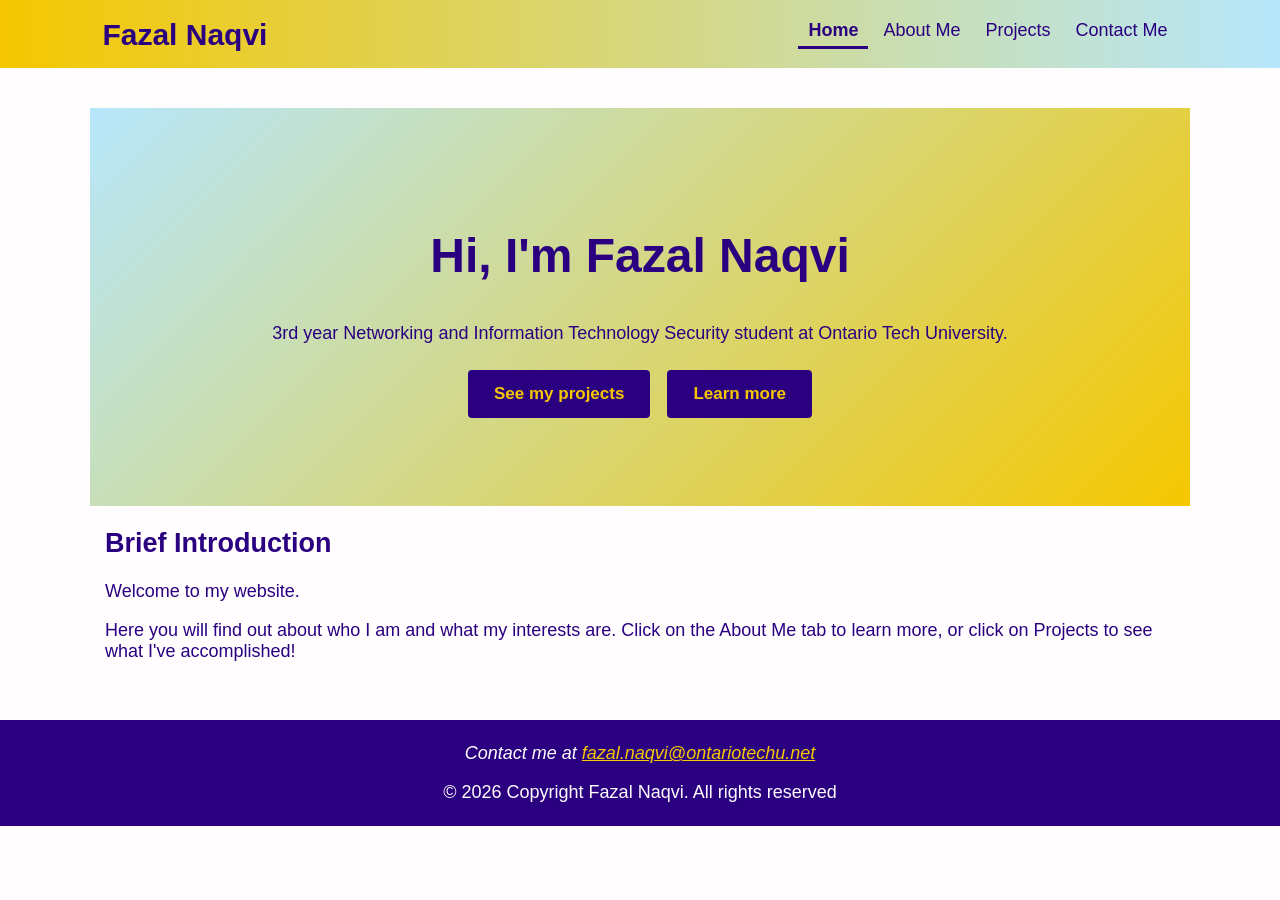
<file: index.html>
<!--Tells the browser that its html-->
<!DOCTYPE html>
<!--Tells the browser that this is an english page-->
<html lang="en">
<head>
    <!--make sure characters show up properly-->
    <meta charset="UTF-8">
    <!--sets the browser tab name-->
    <title>Home | Fazal Naqvi</title>
    <meta name="viewport" content="width=device-width">
    <!-- Full-size screens (laptops and desktops): 960px and wider -->
    <link href="css/laptop.css" rel="stylesheet" type="text/css"
    media="only screen and (min-width:960px)">
    <!-- Tablets: 481px to 959px -->
    <link href="css/tablet.css" rel="stylesheet" type="text/css"
    media="only screen and (min-width:481px) and (max-width:959px)">
    <!-- Smartphones: 480px and narrower -->
    <link href="css/mobile.css" rel="stylesheet" type="text/css"
    media="only screen and (max-width:480px)">
</head>

<!--Everything here is what is viewable on the page-->
<body>
     <!--wrapper holds the whole page so i can style it as one box-->
    <div id="wrapper">
        <header>
            <p class="logo">Fazal Naqvi</p>
            <!-- nav holds the links to all 4 pages. the active class marks the page you're on -->
            <nav>
                <!--link to the home page-->
                <a class="button active" href="index.html">Home</a>
                <!--link to the about me page-->
                <a class="button" href="about.html">About Me</a>
                <!--link to the Projects page-->
                <a class="button" href="projects.html">Projects</a>
                <!--link to the contact me page -->
                <a class="button" href="contact.html">Contact Me</a>
            </nav>
            <!--The clear class style clears float-->
            <div class="clear"></div>
        </header>

        <main>
            <article>
                <!-- hero is the big intro box on the home page, it has the angled gradient -->
                <div class="hero">
                    <!-- main heading of the page -->
                    <h1>Hi, I'm Fazal Naqvi</h1>
                    <p>3rd year Networking and Information Technology Security student at Ontario Tech University.</p>
                    <!-- button that links to the projects page -->
                    <a class="button wide" href="projects.html">See my projects</a>
                    <!-- button that links to the about me page -->
                    <a class="button wide" href="about.html">Learn more</a>
                    <div class="clear"></div>
                </div>
                <!-- section is one part inside the article -->
                <section>
                    <!--smaller heading-->
                    <h2>Brief Introduction</h2>
                    <p>Welcome to my website.</p>
                    <p>Here you will find out about who I am and what my interests are.
                        Click on the About Me tab to learn more, or click on Projects to see
                        what I've accomplished!</p>
                </section>
            </article>
        </main>
        <!-- footer: my email and copyright-->
        <footer>
            <address>
                <p>Contact me at <a href="mailto:fazal.naqvi@ontariotechu.net">fazal.naqvi@ontariotechu.net</a></p>
            </address>
            <!-- copyright line -->
            <p>&copy; 2026 Copyright Fazal Naqvi. All rights reserved</p>
        </footer>
    </div>
</body>
</html>
</file>
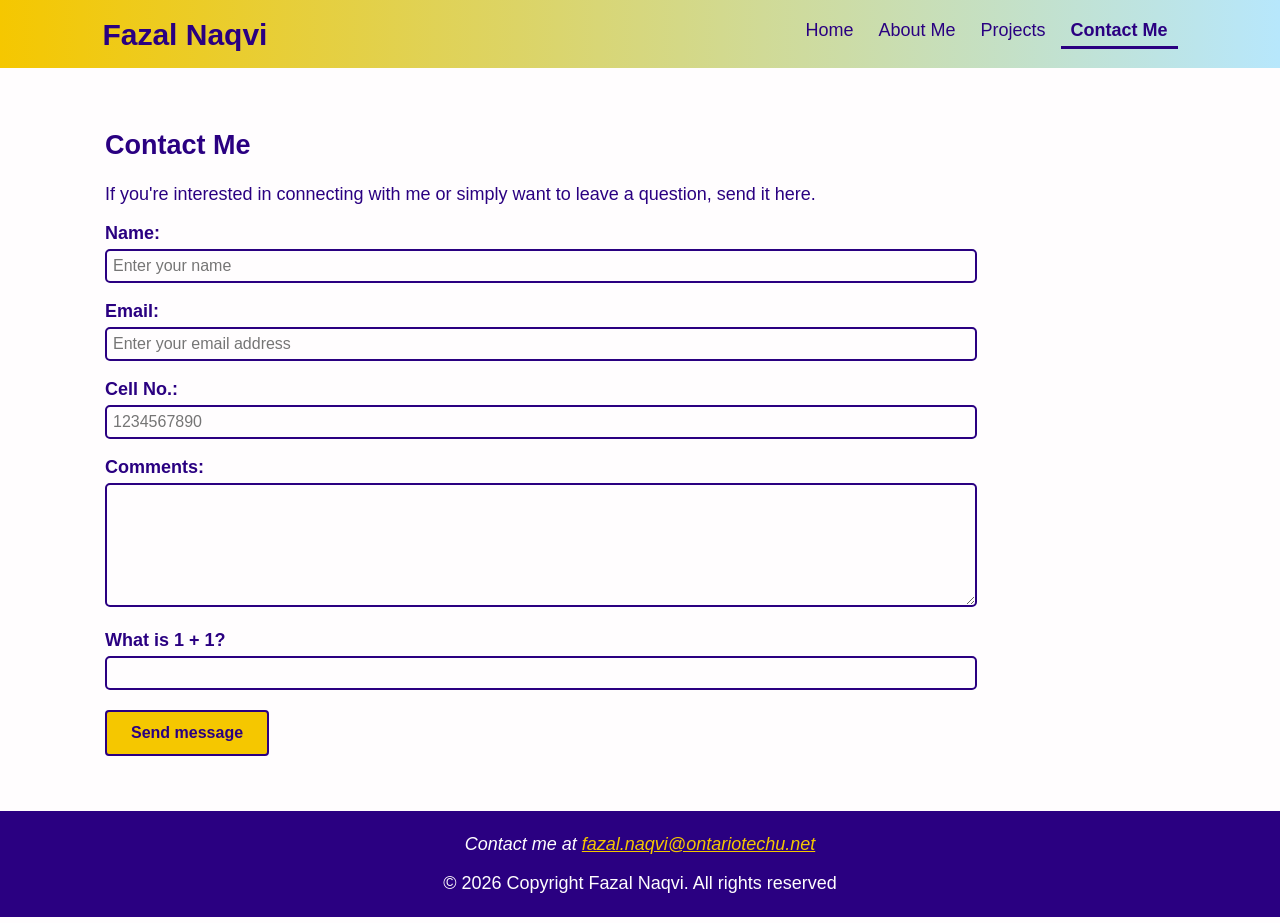
<file: contact.html>
<!--Tells the browser that its html-->
<!DOCTYPE html>
<!--Tells the browser that this is an english page-->
<html lang="en">
<head>
    <!--make sure characters show up properly-->
    <meta charset="UTF-8">
    <!--sets the browser tab name-->
    <title>Contact Me | Fazal Naqvi</title>
    <meta name="viewport" content="width=device-width">
    <!-- Full-size screens (laptops and desktops): 960px and wider -->
    <link href="css/laptop.css" rel="stylesheet" type="text/css"
    media="only screen and (min-width:960px)">
    <!-- Tablets: 481px to 959px -->
    <link href="css/tablet.css" rel="stylesheet" type="text/css"
    media="only screen and (min-width:481px) and (max-width:959px)">
    <!-- Smartphones: 480px and narrower -->
    <link href="css/mobile.css" rel="stylesheet" type="text/css"
    media="only screen and (max-width:480px)">
</head>

<!--Everything here is what is viewable on the page-->
<body>
     <!--wrapper holds the whole page so i can style it as one box-->
    <div id="wrapper">
        <header>
            <p class="logo">Fazal Naqvi</p>
            <!-- nav holds the links to all 4 pages. the active class marks the page you're on -->
            <nav>
                <!--link to the home page-->
                <a class="button" href="index.html">Home</a>
                <!--link to the about me page-->
                <a class="button" href="about.html">About Me</a>
                <!--link to the projects page-->
                <a class="button" href="projects.html">Projects</a>
                <!--link to the contact me page-->
                <a class="button active" href="contact.html">Contact Me</a>
            </nav>
            <!--The clear class style clears float-->
            <div class="clear"></div>
        </header>

          <!--main is part of the page thats different on each page-->
        <main>
            <!--article is the main content of this page-->
            <article>
                <!-- main heading of the page-->
                <h1>Contact Me</h1>
                <p>If you're interested in connecting with me or simply want to leave a question, send it here.</p>
                <!-- Validation uses HTML5 attributes -->
                <!-- form uses formspree to send comments. method post sends the info, name is just a label for the form -->
                <form action="https://formspree.io/f/moejdwke" method="post" name="contact_form">
                    <p>
                        <!--Asks for the users name -->
                        <label for="name">Name:</label><br>
                        <!-- required means you can't leave it empty -->
                        <input type="text" id="name" name="name" placeholder="Enter your name" required>
                    </p>
                    <p>
                        <!--asks for the users email address-->
                        <label for="email">Email:</label><br>
                        <!-- type email checks that it looks like an email address such as having an @ -->
                        <input type="email" id="email" name="email" placeholder="Enter your email address" required>
                    </p>
                    <p>
                        <!--asks for the users phone number-->
                        <label for="phone">Cell No.:</label><br>
                        <!-- tel is for phone numbers. it must have exactly 10 digits. title is the message shown if it's wrong -->
                        <input type="tel" id="phone" name="phone" placeholder="1234567890"
                        pattern="[0-9]{10}" title="Enter 10 digits with no spaces or dashes" required>
                    </p>
                    <p>
                        <!--This is for the user to type their comments-->
                        <label for="comments">Comments:</label><br>
                           <!-- bigger box for longer text. -->
                        <textarea id="comments" name="comments" rows="6" required></textarea>
                    </p>
                    <p>
                        <!-- Verification for the user to answe to make sure they are not a robot-->
                        <label for="human">What is 1 + 1?</label><br>
                        <!--the answer is 2-->
                        <input type="text" id="human" name="human" pattern="2" title="Enter the answer to 1 + 1" required>
                    </p>
                    <!-- button that sends the form. the browser checks all the rules first -->
                    <button type="submit">Send message</button>
                </form>
            </article>
        </main>
        <!-- footer: my email and copyright-->
        <footer>
            <address>
                <p>Contact me at <a href="mailto:fazal.naqvi@ontariotechu.net">fazal.naqvi@ontariotechu.net</a></p>
            </address>
            <!--Copyright line-->
            <p>&copy; 2026 Copyright Fazal Naqvi. All rights reserved</p>
        </footer>
    </div>
</body>
</html>
</file>
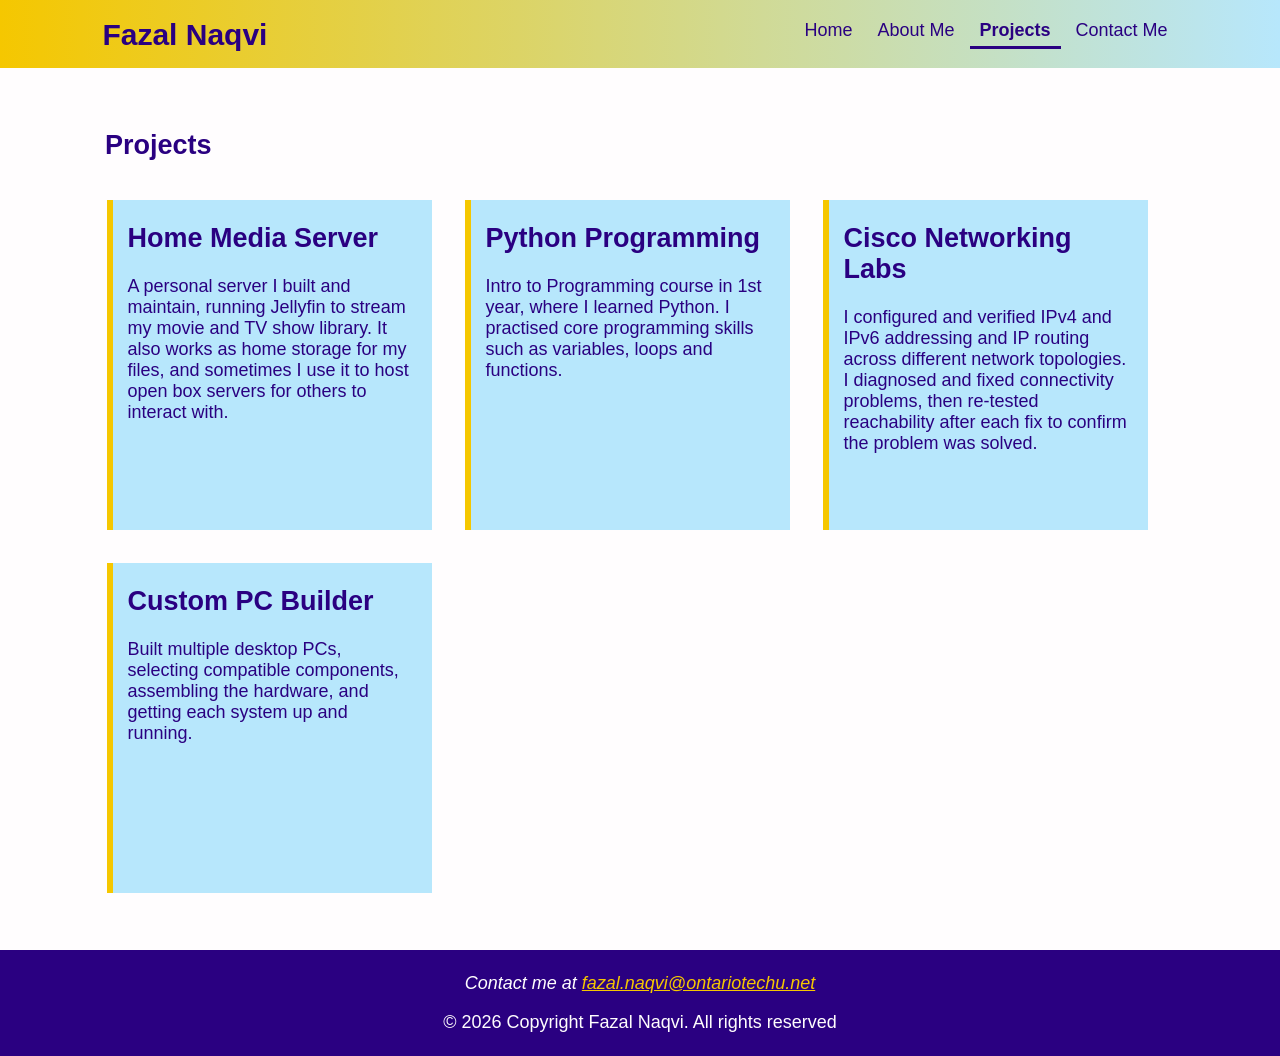
<file: projects.html>
<!--Tells the browser that its html-->
<!DOCTYPE html>
<!--Tells the browser that this is an english page-->
<html lang="en">
<head>
     <!--make sure characters show up properly-->
    <meta charset="UTF-8">
      <!--sets the browser tab name-->
    <title>Projects | Fazal Naqvi</title>
    <meta name="viewport" content="width=device-width">
    <!-- Full-size screens (laptops and desktops): 960px and wider -->
    <link href="css/laptop.css" rel="stylesheet" type="text/css"
    media="only screen and (min-width:960px)">
    <!-- Tablets: 481px to 959px -->
    <link href="css/tablet.css" rel="stylesheet" type="text/css"
    media="only screen and (min-width:481px) and (max-width:959px)">
    <!-- Smartphones: 480px and narrower -->
    <link href="css/mobile.css" rel="stylesheet" type="text/css"
    media="only screen and (max-width:480px)">
</head>

<!--Everything here is what is viewable on the page-->
<body>
    <!--wrapper holds the whole page so i can style it as one box-->
    <div id="wrapper">
        <header>
            <p class="logo">Fazal Naqvi</p>
            <!-- nav holds the links to all 4 pages. the active class marks the page you're on -->
            <nav>
                <!--link to the home page-->
                <a class="button" href="index.html">Home</a>
                <!--link to the about me page-->
                <a class="button" href="about.html">About Me</a>
                <!--link to the projects page-->
                <a class="button active" href="projects.html">Projects</a>
                <!--link to the contact me page-->
                <a class="button" href="contact.html">Contact Me</a>
            </nav>
            <!--The clear class style clears float-->
            <div class="clear"></div>
        </header>

        <!-- main is the part of the page that's different on each page -->
        <main>
            <!-- article is the main content of this page -->
            <article>
                <!-- main heading of the page -->
                <h1>Projects</h1>
                <!--first project with heading and small description-->
                <section class="project">
                    <h2>Home Media Server</h2>
                    <p>A personal server I built and maintain, running Jellyfin to stream my movie and TV show library. It also works as home storage for my files, and sometimes I use it to host open box servers for others to interact with.</p>
                </section>
                <!--second project with heading and small description-->
                <section class="project">
                    <h2>Python Programming</h2>
                    <p>Intro to Programming course in 1st year, where I learned Python. I practised core programming skills such as variables, loops and functions.</p>
                </section>
                <!--third project with heading and small description-->
                <section class="project">
                    <h2>Cisco Networking Labs</h2>
                    <p>I configured and verified IPv4 and IPv6 addressing and IP routing across different network topologies. I diagnosed and fixed connectivity problems, then re-tested reachability after each fix to confirm the problem was solved.</p>
                </section>
                <!--forth project with heading and small description-->
                <section class="project">
                    <h2>Custom PC Builder</h2>
                    <p>Built multiple desktop PCs, selecting compatible components, assembling the hardware, and getting each system up and running.</p>
                </section>
                   <!--The clear class style clears float-->
                <div class="clear"></div>
            </article>
        </main>

        <!-- footer: my email and copyright-->
        <footer>
            <address>
                <p>Contact me at <a href="mailto:fazal.naqvi@ontariotechu.net">fazal.naqvi@ontariotechu.net</a></p>
            </address>
            <p>&copy; 2026 Copyright Fazal Naqvi. All rights reserved</p>
        </footer>
    </div>
</body>
</html>
</file>
<file: css/laptop.css>
@charset "UTF-8";
 /* laptop.css - laptops and desktops, 960px wide and wider. */

 /* body is the whole page. this sets the font, text colour and background for everything on it */
body {
    /* the font. if the first one isn't on the computer it tries the next ones */
    font-family: Verdana, Geneva, Arial, sans-serif;
    /* how big the text is */
    font-size: 18px;
    /* text colour */
    color: #2A0081;
    /* background colour */
    background-color: #FFFDFE;
    padding: 0px;
    margin: 0px;
}

/* small space on the left and right of all headings and text so nothing is stuck to the edge */
h1, h2, h3, h4, h5, h6, p, li {
    margin-left: 15px;
    margin-right: 15px;
}

/* images and video shrink with the screen*/
img, video {
    max-width: 100%;     
    height: auto;
}

/* wrapper is the box that holds the whole page. # means it's an id in the html */
#wrapper {
     /* how wide it is. % means a share of the screen so it scales */
    width: 100%;
     /* auto on both sides centres the box */
    margin-left: auto;
     /* auto on both sides centres the box */
    margin-right: auto;
    /* background colour */
    background-color: #FFFDFE;
}

/* LINEAR GRADIENT (to right) on the header: yellow to sky blue */
header {
    background: linear-gradient(to right, #F5C700 0%, #B7E7FC 100%);
    padding-top: 12px;
    padding-bottom: 8px;
    text-align: center;
}

/* my name at the top. means it's a class in the html */
.logo {
    font-size: 30px;
    font-weight: bold;
    margin-top: 0px;
    margin-bottom: 8px;
}

/* Navigation links: large and easy to tap, sitting side by side */
.button {
    font-size: 18px;
    text-decoration: none;
    color: #2A0081;
    display: inline-block;
    padding: 8px 10px 5px 10px;
    border-bottom: 3px solid transparent;
}

/* hover means when the mouse is on top of it, the underline shows up */
.button:hover {
    border-bottom: 3px solid #2A0081;
}

/* The page you are on */
.active {
    font-weight: bold;
    border-bottom: 3px solid #2A0081;
}

/* ANGLED LINEAR GRADIENT on the home page hero: sky blue to yellow */
main {
    padding: 40px 4%;
}

/* hero is the big intro box on the home page. it uses the ANGLED GRADIENT, sky blue to yellow */
.hero {
    background: linear-gradient(135deg, #B7E7FC 0%, #F5C700 100%);
    padding: 80px 10%;
    text-align: center;
}

/* keeps the text in the hero from touching the sides */
.hero p {
    margin-left: 15px;
    margin-right: 15px;
}

/* Bigger buttons used inside the hero */
.hero .wide {
    margin: 8px 6px;
    padding: 12px 24px;
    font-size: 17px;
    font-weight: bold;
    color: #F5C700;
    background-color: #2A0081;
    border: 2px solid #2A0081;
    border-radius: 4px;
}

/* colours flip when you hover over the hero buttons */
.hero .wide:hover {
    color: #2A0081;
    background-color: #F5C700;
    border: 2px solid #2A0081;
}

/* About page */
figure {
    float: left;
    width: 300px;
    margin: 15px;
}

/* the name under my photo */
figcaption {
    text-align: center;
    font-weight: bold;
}

/* about page: size of my intro video */
video {
    width: 90%;
    margin-left: 5%;
    background-color: #000000;
}

/* Projects page */
.project {
    background-color: #B7E7FC;
    border-left: 6px solid #F5C700;
    width: 29%;
    float: left;
    margin: 1.5%;
    min-height: 330px;
}

/* Contact form */
input, textarea {
    /* how wide it is. */
    width: 80%;  
    /* space outside the box, above it */
    margin-top: 5px;
    /* space INSIDE the box */
    padding: 6px;
    /* how big the text is */
    font-size: 16px;
    color: #2A0081;
    background-color: #FFFDFE;
    border: 2px solid #2A0081;
    /* rounds the corners */
    border-radius: 5px;
}

/* bold text above each form box */
form label {
    font-weight: bold;
}

/* less space between each part of the form */
form p {
    margin-bottom: 5px;
}

/* the send message button */
button {
    margin: 15px;
    padding: 12px 24px;
    font-size: 16px;
    font-weight: bold;
    background-color: #F5C700;
    color: #2A0081;
    border: 2px solid #2A0081;
    border-radius: 4px;
}

/* colours flip when you hover over the send button */
button:hover {
    background-color: #2A0081;
    color: #F5C700;
}

/* footer is the purple bar at the bottom with my email and copyright */
footer {
    background-color: #2A0081;
    color: #FFFDFE;
    text-align: center;
    padding-top: 5px;
    padding-bottom: 5px;
}

/* email link in the footer is yellow so you can see it on purple */
footer a {
    color: #F5C700;
}

/* clear stops anything from sitting next to the floated stuff, so the layout below doesn't break */
.clear {
    clear: both;
}

/* Name on the left, navigation on the right */
header {
    text-align: left;
    padding-left: 8%;
    padding-right: 8%;
}

/* floats my name to the left side of the header */
.logo {
    float: left;
    margin-top: 6px;
    margin-left: 0px;
}

/* floats the nav links to the right side of the header */
nav {
    float: right;
}

/* bigger heading in the hero on laptops */
.hero h1 {
    font-size: 48px;
}

/* Keep the content a readable width, centred, on wide screens.
   The header and footer colours still run the full width of the window. */
main {
    max-width: 1100px;
    margin-left: auto;
    margin-right: auto;
}

/* Keep the video a good size on wide screens */
video {
    width: 60%;
    margin-left: 20%;
}
</file>
<file: css/tablet.css>
@charset "UTF-8";
/* tablet.css - tablets, 481px to 959px wide. */

/* body is the whole page. this sets the font, text colour and background for everything on it */
body {
    /* the font. if the first one isn't on the computer it tries the next ones */
    font-family: Verdana, Geneva, Arial, sans-serif;
    /* how big the text is */
    font-size: 17px;
    /* text colour */
    color: #2A0081;
    /* background colour */
    background-color: #FFFDFE;
    padding: 0px;
    margin: 0px;
}

/* small space on the left and right of all headings and text so nothing is stuck to the edge */
h1, h2, h3, h4, h5, h6, p, li {
    margin-left: 15px;
    margin-right: 15px;
}
 
/* images and video shrink with the screen */
img, video {
    max-width: 100%;    
    height: auto;
}

/* wrapper is the box that holds the whole page. # means it's an id in the html */
#wrapper {
    width: 100%;
    margin-left: auto;
    margin-right: auto;
    background-color: #FFFDFE;
}

/* LINEAR GRADIENT (to right) on the header: yellow to sky blue */
header {
    background: linear-gradient(to right, #F5C700 0%, #B7E7FC 100%);
    padding-top: 12px;
    padding-bottom: 8px;
    text-align: center;
}

/* my name at the top. means it is a class in the html */
.logo {
    font-size: 26px;
    font-weight: bold;
    margin-top: 0px;
    margin-bottom: 8px;
}

/* Navigation links: large and easy to tap, sitting side by side */
.button {
    /* how big the text is */
    font-size: 18px;
    /* removes the underline from links */
    text-decoration: none;
     /* text colour */
    color: #2A0081;
    /* inline-block: sits in a row like text but can still have padding */
    display: inline-block;
    /* space INSIDE the box (top/bottom first, then left/right) */
    padding: 8px 10px 5px 10px;
    border-bottom: 3px solid transparent;
}

/* hover means when the mouse is on top of it, the underline shows up */
.button:hover {
    border-bottom: 3px solid #2A0081;
}

/* The page you are on */
.active {
    font-weight: bold;
    border-bottom: 3px solid #2A0081;
}

/* ANGLED LINEAR GRADIENT on the home page hero: sky blue to yellow */
main {
    padding: 30px 6%;
}

/* hero is the big intro box on the home page. it uses the ANGLED GRADIENT, sky blue to yellow */
.hero {
    /* background where the gradiant is */
    background: linear-gradient(135deg, #B7E7FC 0%, #F5C700 100%);
    padding: 40px 6%;
    text-align: center;
}

 /* keeps the text in the hero from touching the sides */
.hero p {
    margin-left: 15px;
    margin-right: 15px;
}

/* Bigger buttons used inside hero so that its easier to press */
.hero .wide {
     /* space OUTSIDE the box */
    margin: 8px 6px;
    /* space INSIDE the box (top/bottom first, then left/right) */
    padding: 12px 24px;
    /* how big the text is */
    font-size: 17px;
    font-weight: bold;
    color: #F5C700;
    background-color: #2A0081;
    border: 2px solid #2A0081;
    border-radius: 4px;
}


/* colours flip when you hover over the hero buttons */
.hero .wide:hover {
    color: #2A0081;
    background-color: #F5C700;
    border: 2px solid #2A0081;
}

/* About page */
figure {
    float: left;
    width: 35%;
    margin: 15px;
}

/* the name under my photo */
figcaption {
    text-align: center;
    font-weight: bold;
}

/* about page: size of my intro video */
video {
    width: 90%;
    margin-left: 5%;
    background-color: #000000;
}

/* Projects page */
.project {
    background-color: #B7E7FC;
    border-left: 6px solid #F5C700;
    width: 44%;
    float: left;
    margin: 2%;
    min-height: 280px;
}

/* Contact form */
input, textarea {
     /* how wide it is. */
    width: 80%;
    /* space outside the box, above it */
    margin-top: 5px;
    /* space INSIDE the box (top/bottom first, then left/right) */
    padding: 6px;
    /* how big the text is */
    font-size: 16px;
    color: #2A0081;
    background-color: #FFFDFE;
    border: 2px solid #2A0081;
    border-radius: 5px;
}

/* bold text above each form box */
form label {
    font-weight: bold;
}

/* less space between each part of the form */
form p {
    margin-bottom: 5px;
}

/* the send message button */
button {
    margin: 15px;
    padding: 12px 24px;
    font-size: 16px;
    font-weight: bold;
    background-color: #F5C700;
    color: #2A0081;
    border: 2px solid #2A0081;
    border-radius: 4px;
}

/* colours flip when you hover over the send button */
button:hover {
    background-color: #2A0081;
    color: #F5C700;
}

/* footer is the purple bar at the bottom with my email and copyright */
footer {
    background-color: #2A0081;
    color: #FFFDFE;
    text-align: center;
    padding-top: 5px;
    padding-bottom: 5px;
}

/* email link in the footer is yellow so you can see it on purple */
footer a {
    color: #F5C700;
}

/* clear stops anything from sitting next to the floated stuff, so the layout below doesn't break */
.clear {
    clear: both;
}

/* Name on the left, navigation on the right */
header {
    text-align: left;
    padding-left: 4%;
    padding-right: 4%;
}

/* floats my name to the left side of the header */
.logo {
    float: left;
    margin-top: 6px;
    margin-left: 0px;
}

/* floats the nav links to the right side of the header */
nav {
    float: right;
}

/* Smaller card text on tablets so the two columns stay the same height */
.project h2 {
    font-size: 20px;
}

/* smaller project text on tablets for the same reason */
.project p {
    font-size: 15px;
}
</file>
<file: css/mobile.css>
@charset "UTF-8";
/* mobile.css - smartphones, 480px wide and narrower. */

/* body is the whole page. this sets the font, text colour and background for everything on it */
body {
    font-family: Verdana, Geneva, Arial, sans-serif;
    /* the font. if the first one isn't on the computer it tries the next ones */
    font-size: 16px;
    /* text colour */
    color: #2A0081;
    /* background colour */
    background-color: #FFFDFE;
    /* space INSIDE the box (top/bottom first, then left/right) */
    padding: 0px;
    /* space OUTSIDE the box */
    margin: 0px;
}

/* small space on the left and right of all headings and text so nothing is stuck to the edge */
h1, h2, h3, h4, h5, h6, p, li {
    margin-left: 15px;
    margin-right: 15px;
}

/* images and video shrink with the screen */
img, video {
    max-width: 100%;     
    height: auto;
}

/* wrapper is the box that holds the whole page. # means it's an id in the html */
#wrapper {
    width: 100%;
    margin-left: auto;
    margin-right: auto;
    background-color: #FFFDFE;
}

/* LINEAR GRADIENT (to right) on the header: yellow to sky blue */
header {
    background: linear-gradient(to right, #F5C700 0%, #B7E7FC 100%);
    padding-top: 12px;
    padding-bottom: 8px;
    text-align: center;
}

/* my name at the top. means it's a class in the html */
.logo {
    font-size: 22px;
    font-weight: bold;
    margin-top: 0px;
    margin-bottom: 8px;
}

/* Navigation links: large and easy to tap, sitting side by side */
.button {
    /* how big the text is */
    font-size: 18px;
    /* removes the underline from links */
    text-decoration: none;
     /* text colour */
    color: #2A0081;
    display: inline-block;
    padding: 8px 10px 5px 10px;
    border-bottom: 3px solid transparent;
}

/* hover means when the mouse is on top of it, the underline shows up */
.button:hover {
    border-bottom: 3px solid #2A0081;
}

/* The page you are on */
.active {
    /* the link for the page you're currently on is bold and underlined */
    font-weight: bold;
    border-bottom: 3px solid #2A0081;
}

/* ANGLED LINEAR GRADIENT on the home page hero: sky blue to yellow */
main {
    padding: 20px 4%;
}

/* hero is the big intro box on the home page. it uses the ANGLED GRADIENT, sky blue to yellow */
.hero {
    /* background where the gradiant is */
    background: linear-gradient(135deg, #B7E7FC 0%, #F5C700 100%);
    padding: 40px 6%;
    text-align: center;
}

/* keeps the text in the hero from touching the sides */
.hero p {
    margin-left: 15px;
    margin-right: 15px;
}

/* Bigger buttons used inside hero so that its easier to press */
.hero .wide {
    /* space OUTSIDE the box */
    margin: 8px 6px; 
    /* space INSIDE the box (top/bottom first, then left/right) */
    padding: 12px 24px;
    font-size: 17px;
    font-weight: bold;
    color: #F5C700;
    background-color: #2A0081;
    border: 2px solid #2A0081;
    border-radius: 4px;
}

/* colours flip when you hover over the hero buttons */
.hero .wide:hover {
    color: #2A0081;
    background-color: #F5C700;
    border: 2px solid #2A0081;
}

/* About page */
figure {
    float: none;
    width: 80%;
    margin: 15px auto;
}

/* the name under my photo */
figcaption {
    text-align: center;
    font-weight: bold;
}

/* about page: size of my intro video */
video {
    width: 90%;
    margin-left: 5%;
    background-color: #000000;
}

/* Projects page */
.project {
    background-color: #B7E7FC;
    border-left: 6px solid #F5C700;
    width: 86%;
    float: none;
    margin: 15px 5%;
    min-height: 0px;
}

/* Contact form */
input, textarea {
    /* how wide it is. */
    width: 80%;
    /* space outside the box, above it */
    margin-top: 5px;
    /* space INSIDE the box (top/bottom first, then left/right) */
    padding: 6px;
    /* how big the text is */
    font-size: 16px;
    /* text colour */
    color: #2A0081;
    /* background colour */
    background-color: #FFFDFE;
    border: 2px solid #2A0081;
    border-radius: 5px;
}

/* bold text above each form box */
form label {
    font-weight: bold;
}

/* less space between each part of the form */
form p {
    margin-bottom: 5px;
}

/* the send message button */
button {
    margin: 15px;
    padding: 12px 24px;
    font-size: 16px;
    font-weight: bold;
    background-color: #F5C700;
    color: #2A0081;
    border: 2px solid #2A0081;
    border-radius: 4px;
}

/* colours flip when you hover over the send button */
button:hover {
    background-color: #2A0081;
    color: #F5C700;
}

/* Footer */
footer {
    background-color: #2A0081;
    color: #FFFDFE;
    text-align: center;
    padding-top: 5px;
    padding-bottom: 5px;
}

/* email link in the footer is yellow so you can see it on purple */
footer a {
    color: #F5C700;
}

/* clear stops anything from sitting next to the floated stuff, so the layout below doesn't break */
.clear {
    clear: both;
}
</file>
